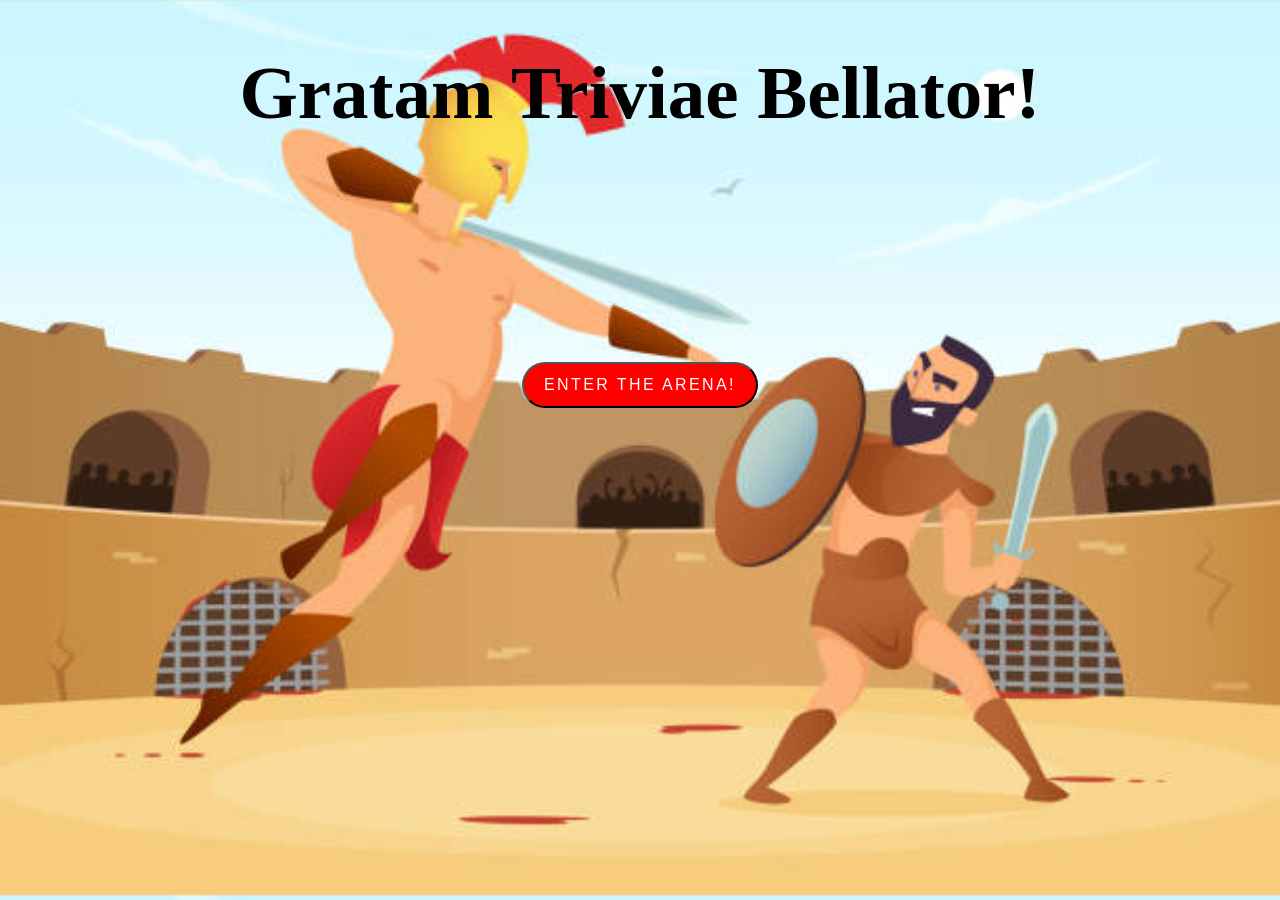
<file: index.html>
<!DOCTYPE html>
<html lang="en">
<head>
    <meta charset="UTF-8">
    <meta http-equiv="X-UA-Compatible" content="IE=edge">
    <meta name="viewport" content="width=device-width, initial-scale=1.0">
    <script src="script.js"></script>
    <link rel="stylesheet" href="style.css">
    <title>Triviae Bellator! Test Your Mettle Brave Gladiator!</title>
</head>
<body class="welcome">
    <h1 class="mainTitle">Gratam Triviae Bellator!</h1>
    <div class="user">
        <button class="enterButton"><a href="categories.html">Enter The Arena!</a></button>
    </div>
</body>
</html>
</file>
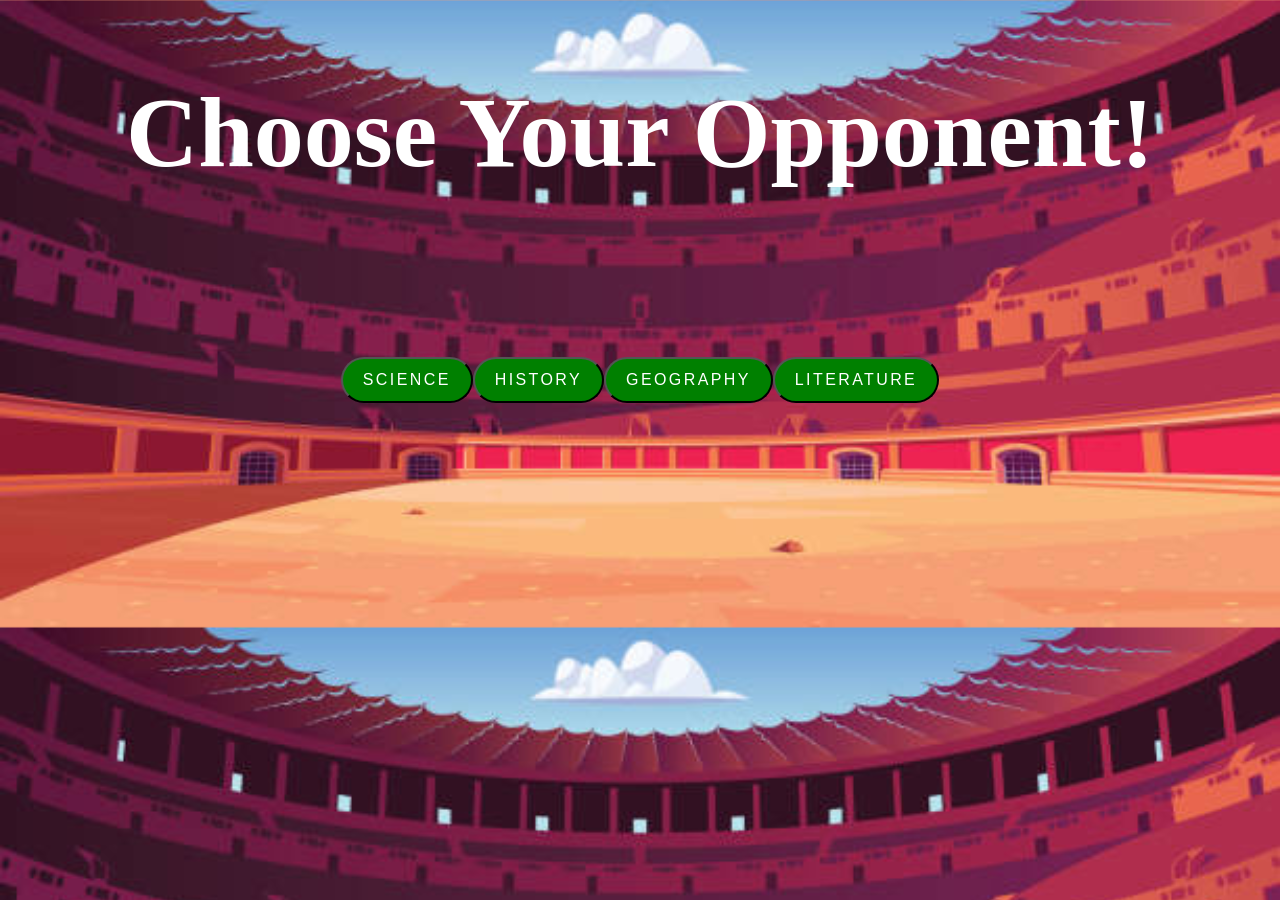
<file: categories.html>
<!DOCTYPE html>
<html lang="en">
<head>
    <meta charset="UTF-8">
    <meta http-equiv="X-UA-Compatible" content="IE=edge">
    <meta name="viewport" content="width=device-width, initial-scale=1.0">
    <link rel="stylesheet" href="style.css">
    <title>Choose Your Adversary Bellator!</title>
</head>
<body class="categories">
    <div class="category">
        <h1 class="categoryHeading">Choose Your Opponent!</h1>
    </div>
    <div class="buttons">
        <button class="pick"><a href="questions1.html">Science</a></button>
        <button class="pick"><a href="questions2.html">History</a></button>
        <button class="pick"><a href="questions3.html">Geography</a></button>
        <button class="pick"><a href="questions4.html">Literature</a></button>
    </div>
</body>
</html>
</file>
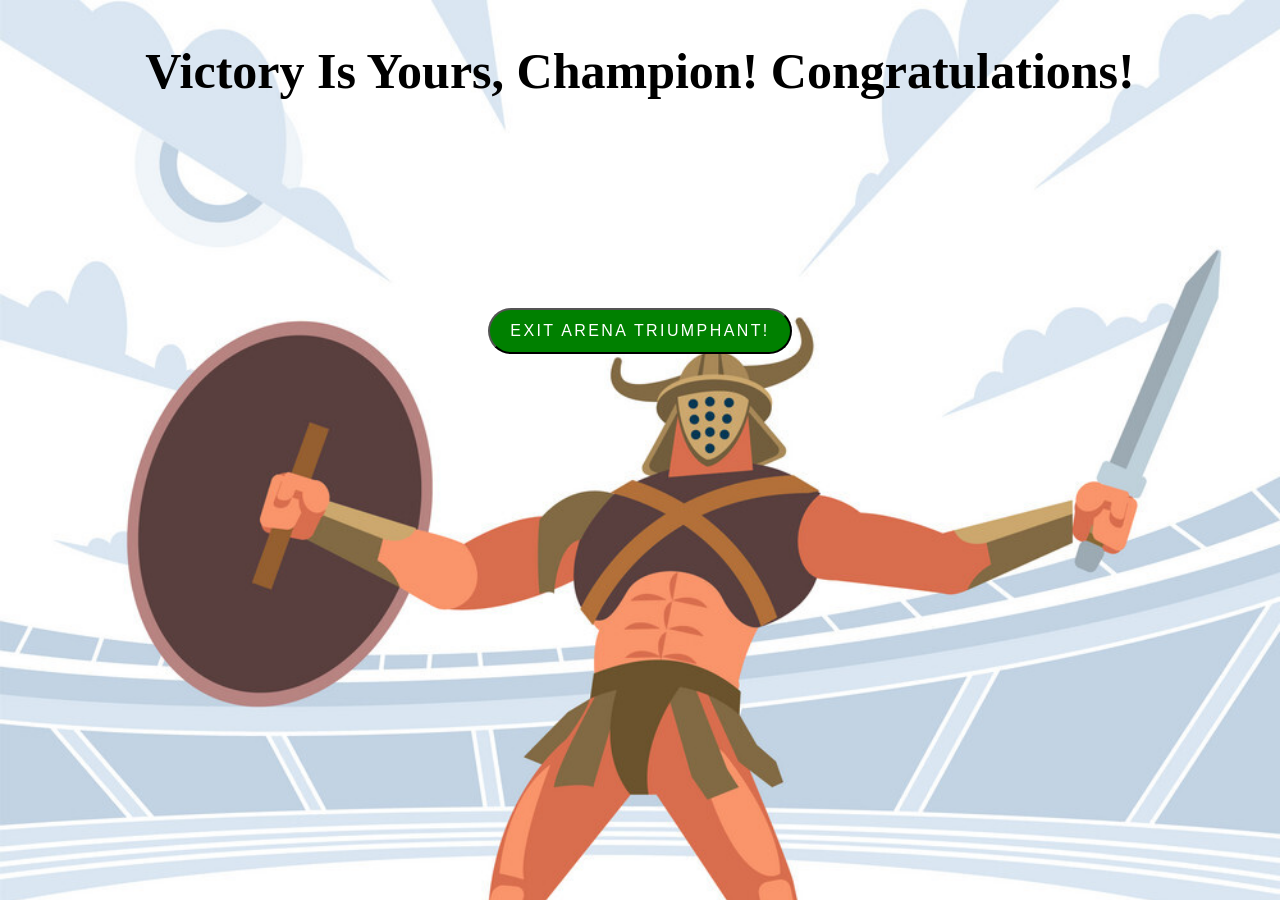
<file: endpage1.html>
<!DOCTYPE html>
<html lang="en">
<head>
    <meta charset="UTF-8">
    <meta http-equiv="X-UA-Compatible" content="IE=edge">
    <meta name="viewport" content="width=device-width, initial-scale=1.0">
    <script src="script.js"></script>
    <link rel="stylesheet" href="style.css">
    <title>Stand Tall Champion! Victory is Yours!</title>
</head>
<body class="endpage1">
    <div class="victory">
        <h1 class="victorious">Victory Is Yours, Champion! Congratulations!</h1>
    </div>
    <div class="continueButton">
        <button class="continue"><a href="resetpage.html">Exit Arena Triumphant!</a></button>
    </div>
</body>
</html>
</file>
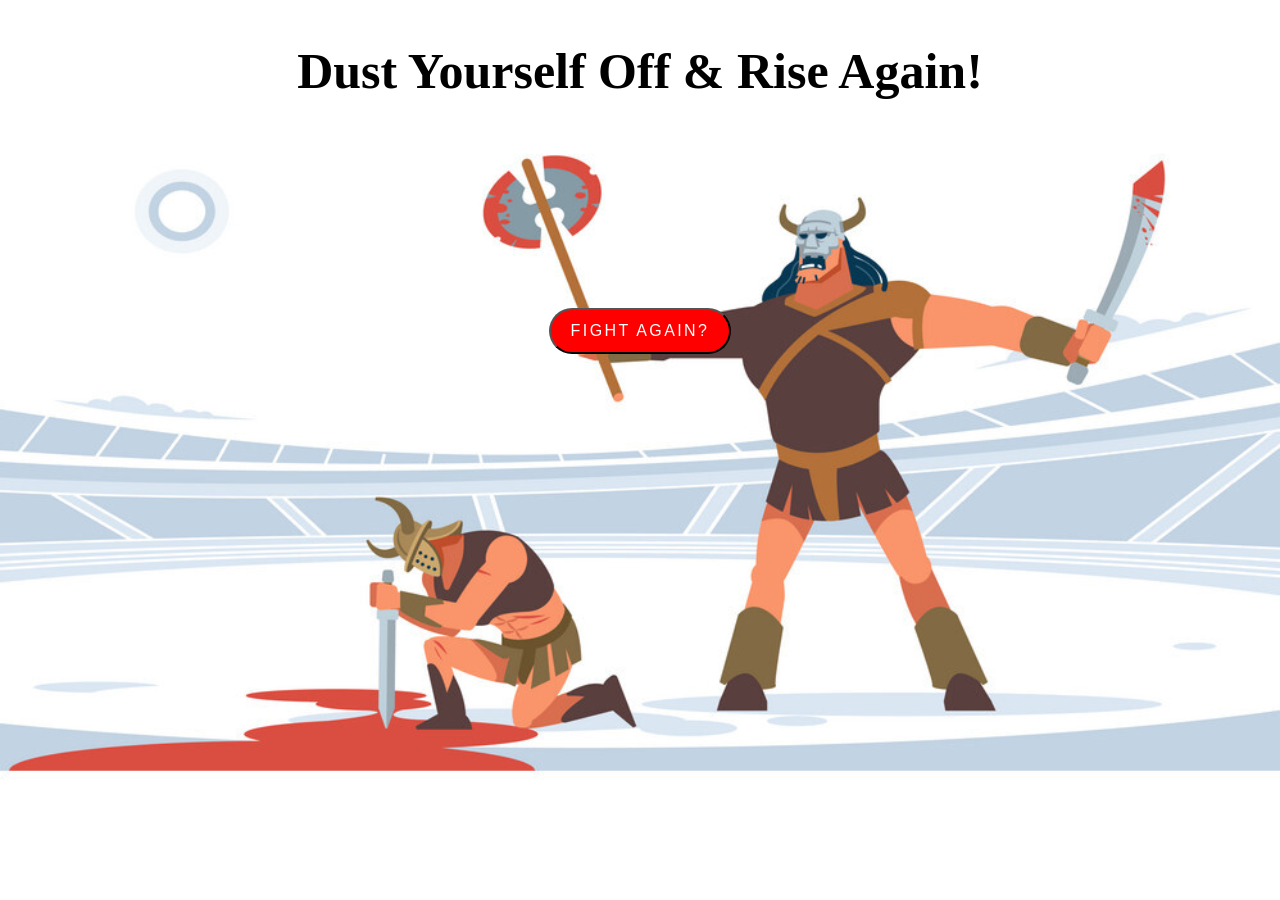
<file: endpage2.html>
<!DOCTYPE html>
<html lang="en">
<head>
    <meta charset="UTF-8">
    <meta http-equiv="X-UA-Compatible" content="IE=edge">
    <meta name="viewport" content="width=device-width, initial-scale=1.0">
    <script src="script.js"></script>
    <link rel="stylesheet" href="style.css">
    <title>Defeat Plagued You, Gladiator! Rise & Fight Again!</title>
</head>
<body class="endpage2">
    <div class="defeat">
        <h1 class="defeatText">Dust Yourself Off & Rise Again!</h1>
    </div>
    <div class="resetButton">
        <button class="reset1"><a href="index.html">Fight Again?</a></button>
    </div>
</body>
</html>
</file>
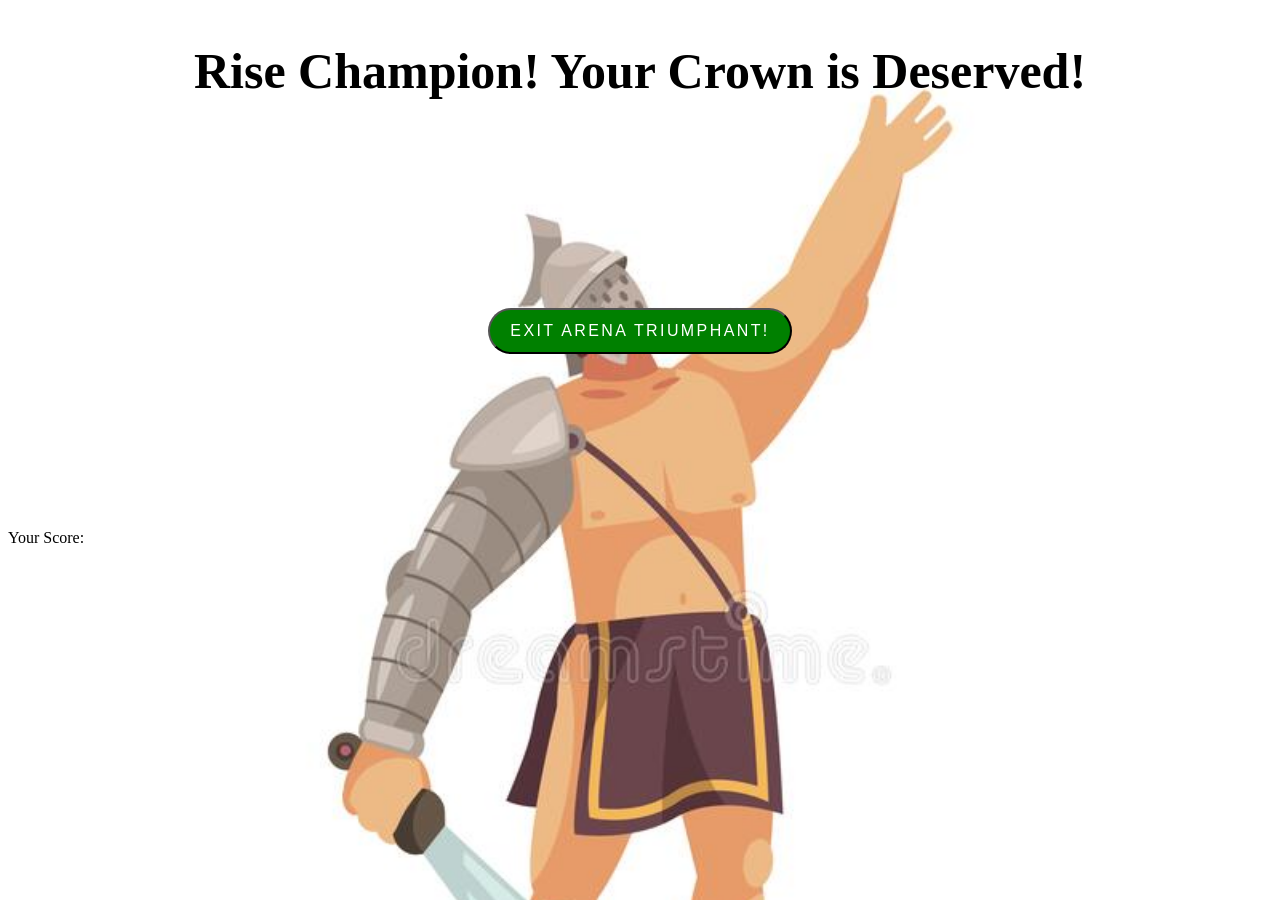
<file: endpage3.html>
<!DOCTYPE html>
<html lang="en">
<head>
    <meta charset="UTF-8">
    <meta http-equiv="X-UA-Compatible" content="IE=edge">
    <meta name="viewport" content="width=device-width, initial-scale=1.0">
    <script src="script.js"></script>
    <link rel="stylesheet" href="style.css">
    <title>Rise Champion! Your Crown is Deserved!</title>
</head>
<body class="endpage3">
    <div class="victory">
        <h1 class="victorious">Rise Champion! Your Crown is Deserved!</h1>
    </div>
    <div class="continueButton">
        <button class="continue"><a href="welcome.html">Exit Arena Triumphant!</a></button>
    </div>
    <div class="score">Your Score:</div>
</body>
</html>
</file>
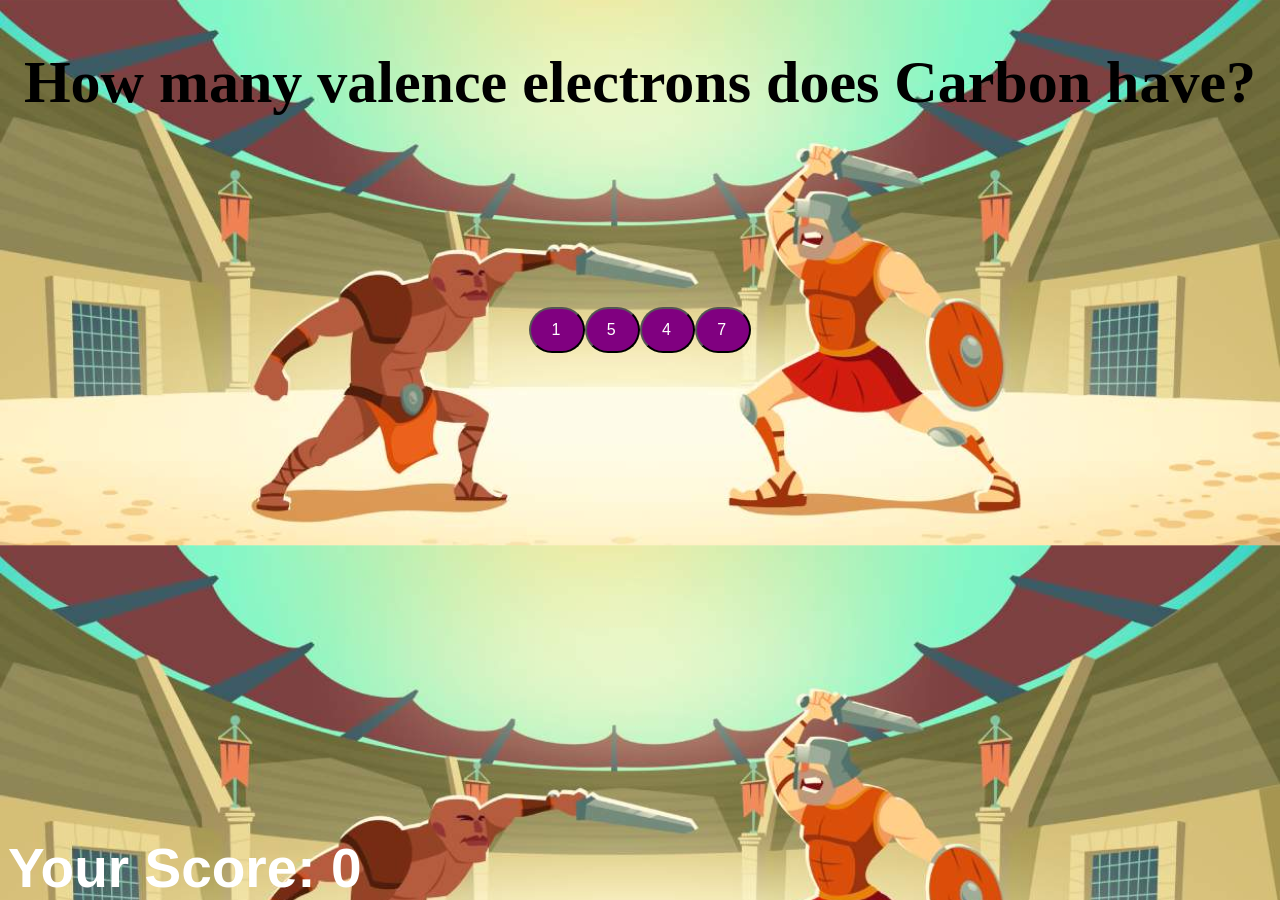
<file: questions1.html>
<!DOCTYPE html>
<html lang="en">
<head>
    <meta charset="UTF-8">
    <meta http-equiv="X-UA-Compatible" content="IE=edge">
    <meta name="viewport" content="width=device-width, initial-scale=1.0">
    <link rel="stylesheet" href="style.css">
    <title>Battle!</title>
</head>
<body class="question1">
    <div class="sciquestion">
        <h1 id="sciquestions"></h1>
    </div>
    <div id="container" class="scianswer">
        <button class="answers" id="scians1"></button><br>
        <button class="answers" id="scians2"></button><br>
        <button class="answers" id="scians3"></button><br>
        <button class="answers" id="scians4"></button>
    </div>
    <div id="score">Your Score:</div>
    <script src="sci.js"></script>
</body>
</html>
</file>
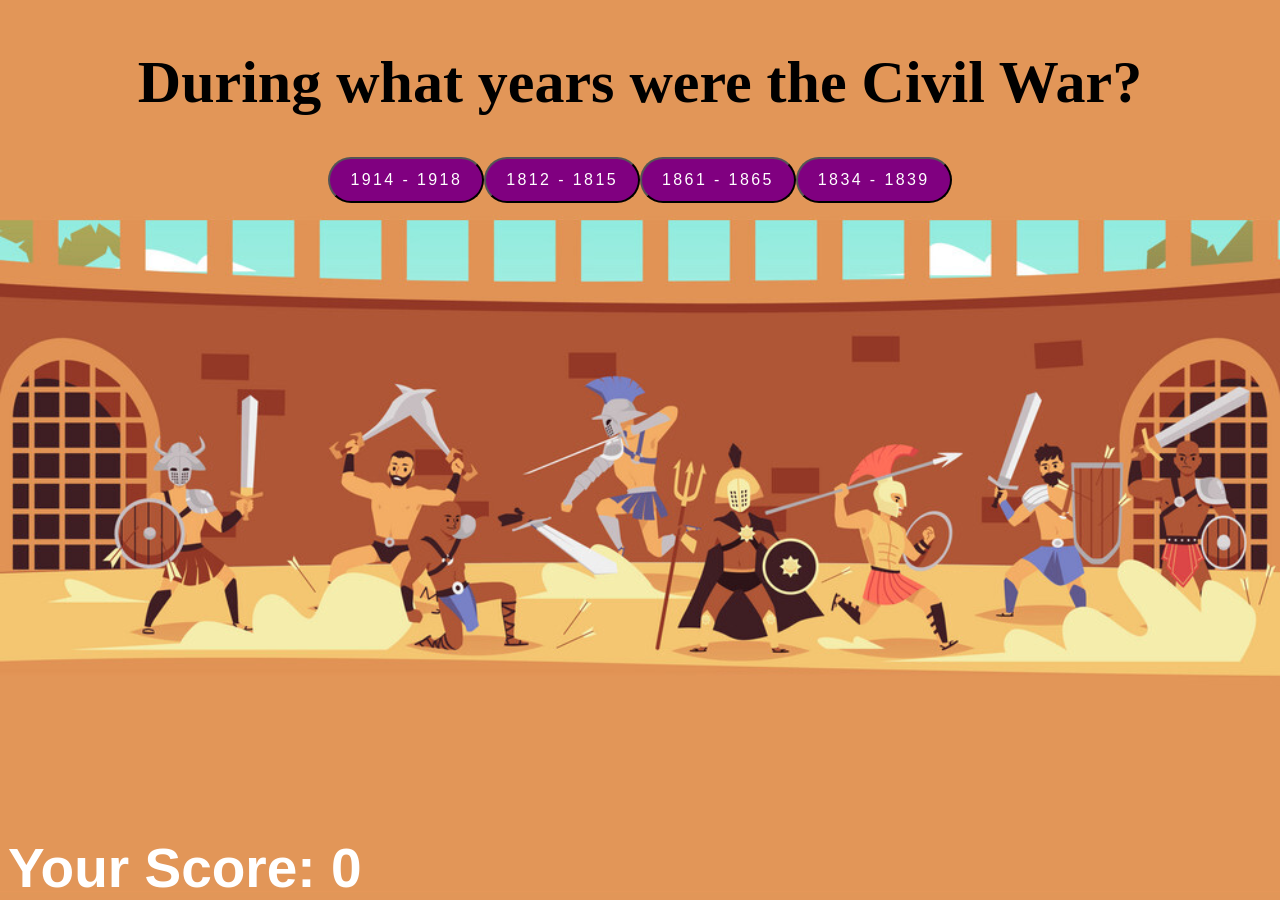
<file: questions2.html>
<!DOCTYPE html>
<html lang="en">
<head>
    <meta charset="UTF-8">
    <meta http-equiv="X-UA-Compatible" content="IE=edge">
    <meta name="viewport" content="width=device-width, initial-scale=1.0">
    <link rel="stylesheet" href="style.css">
    <title>Battle!</title>
</head>
<body class="question2">
    <div class="histquestion">
        <h1 id="histquestions"></h1>
    </div>
    <div id="container" class="histanswer">
        <button class="answers" id="histans1"></button><br>
        <button class="answers" id="histans2"></button><br>
        <button class="answers" id="histans3"></button><br>
        <button class="answers" id="histans4"></button>
    </div>
    <div id="score">Your Score:</div>
    <script src="hist.js"></script>
</body>
</html>
</file>
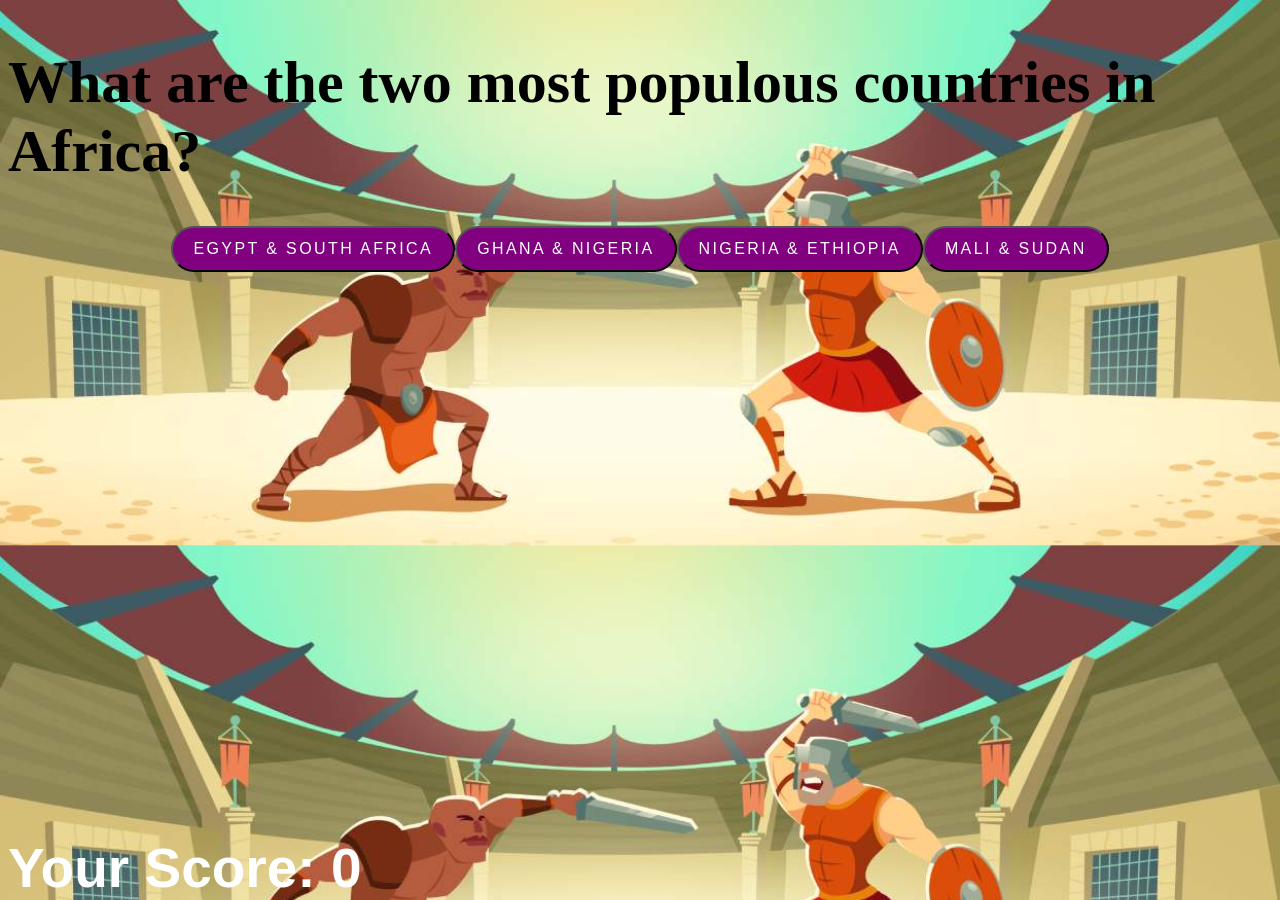
<file: questions3.html>
<!DOCTYPE html>
<html lang="en">
<head>
    <meta charset="UTF-8">
    <meta http-equiv="X-UA-Compatible" content="IE=edge">
    <meta name="viewport" content="width=device-width, initial-scale=1.0">
    <link rel="stylesheet" href="style.css">
    <title>Battle!</title>
</head>
<body class="question3">
    <div class="geoquestion">
        <h1 id="geoquestions"></h1>
    </div>
    <div id="container" class="geoanswer">
        <button class="answers" id="geoans1"></button><br>
        <button class="answers" id="geoans2"></button><br>
        <button class="answers" id="geoans3"></button><br>
        <button class="answers" id="geoans4"></button>
    </div>
    <div id="score">Your Score:</div>
    <script src="geo.js"></script>
</body>
</html>
</file>
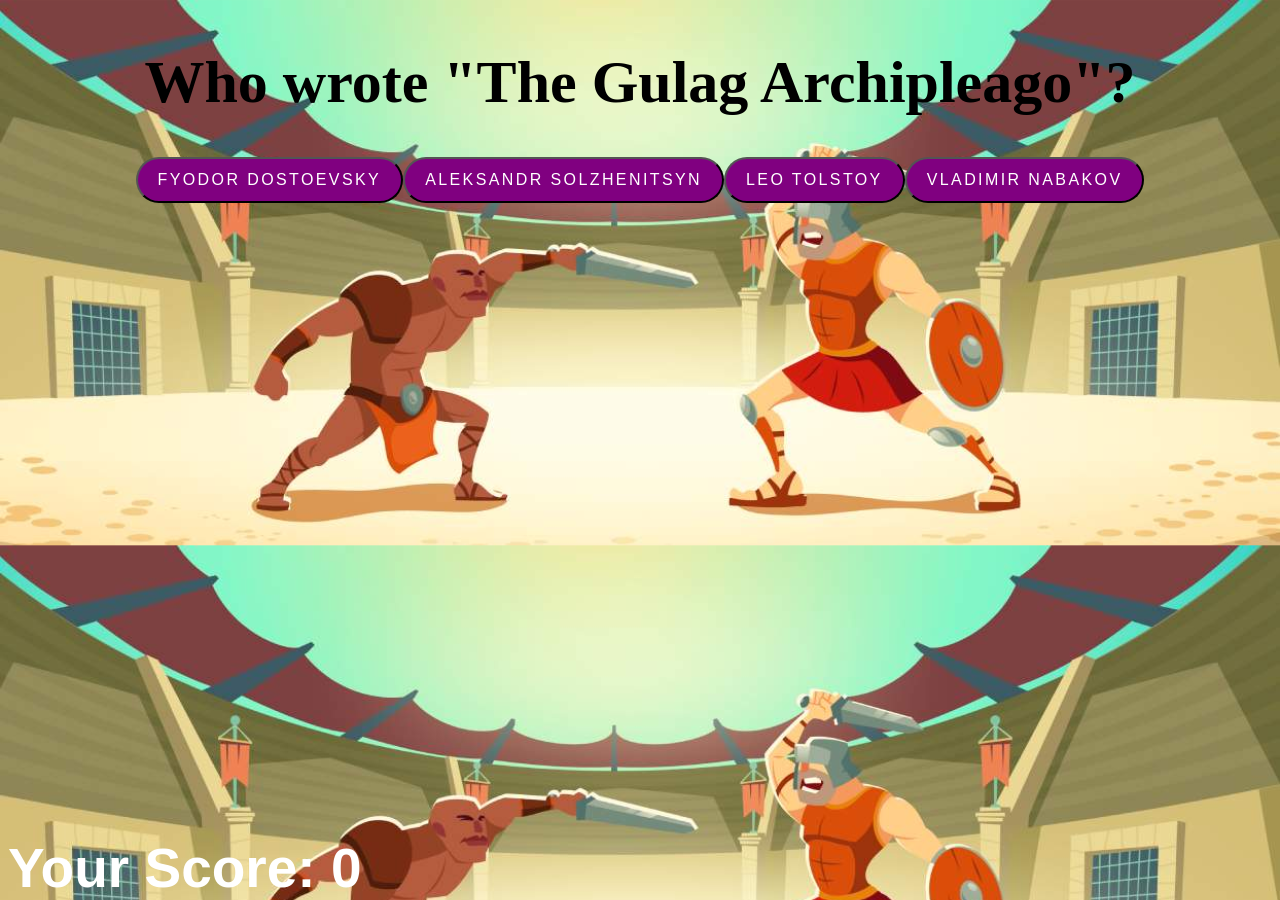
<file: questions4.html>
<!DOCTYPE html>
<html lang="en">
<head>
    <meta charset="UTF-8">
    <meta http-equiv="X-UA-Compatible" content="IE=edge">
    <meta name="viewport" content="width=device-width, initial-scale=1.0">
    <link rel="stylesheet" href="style.css">
    <title>Battle!</title>
</head>
<body class="question4">
    <div class="litquestion">
        <h1 id="litquestions"></h1>
    </div>
    <div id="container" class="litanswer">
        <button class="answers" id="litans1"></button><br>
        <button class="answers" id="litans2"></button><br>
        <button class="answers" id="litans3"></button><br>
        <button class="answers" id="litans4"></button>
    </div>
    <div id="score">Your Score:</div>
    <script src="lit.js"></script>
</body>
</html>
</file>
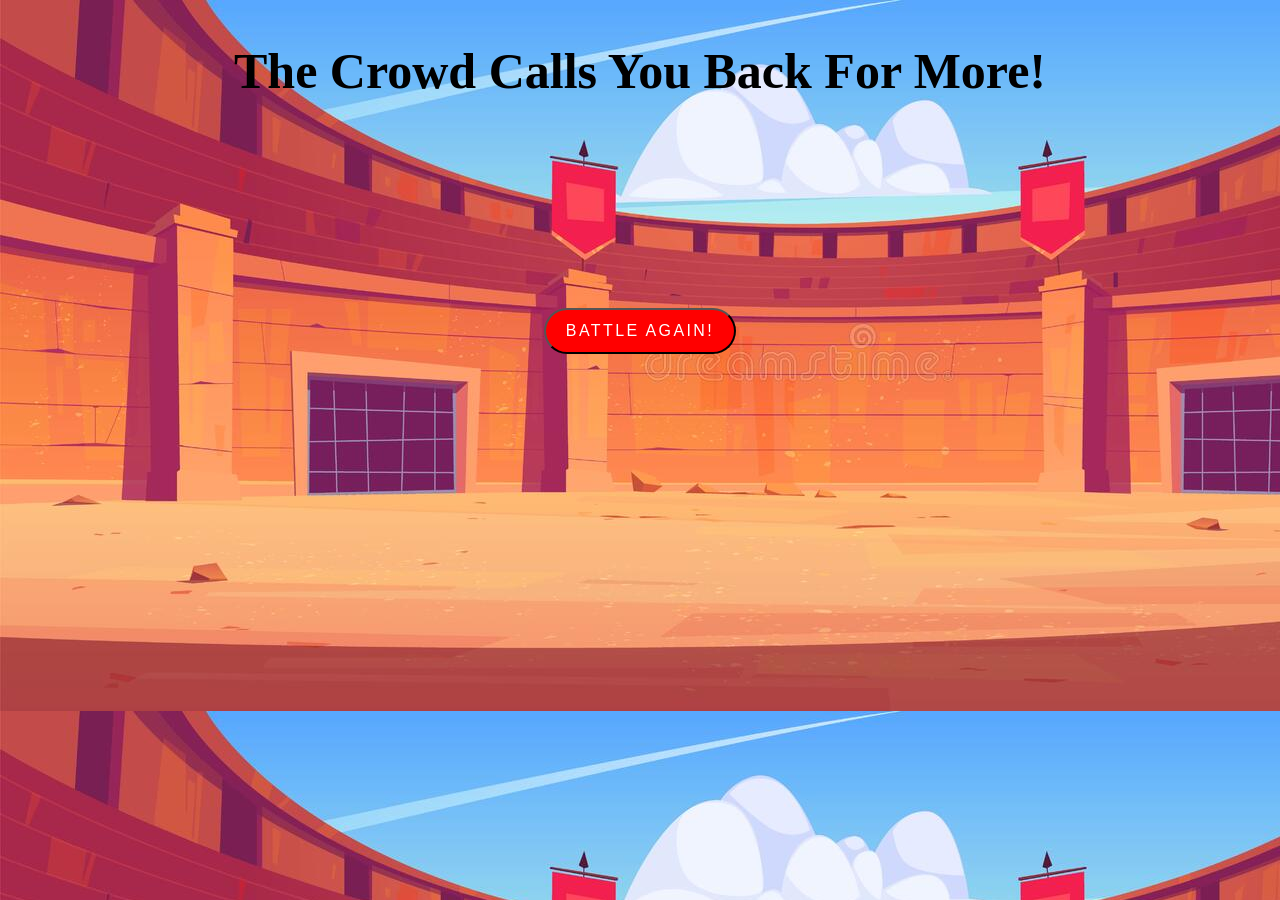
<file: resetpage.html>
<!DOCTYPE html>
<html lang="en">
<head>
    <meta charset="UTF-8">
    <meta http-equiv="X-UA-Compatible" content="IE=edge">
    <meta name="viewport" content="width=device-width, initial-scale=1.0">
    <script src="script.js"></script>
    <link rel="stylesheet" href="style.css">
    <title>Battle Again?</title>
</head>
<body class="reset">
    <div class="applause">
        <h1 class="encore">The Crowd Calls You Back For More!</h1>
    </div>
    <div class="score"></div>
    <div class="resetButton">
        <button class="reset1"><a href="index.html">Battle Again!</a></button>
    </div>
</body>
</html>
</file>
<file: style.css>
.welcome {
    background-image: url('photos/BattleScreen1.jpg');
    background-size:cover;
}

.mainTitle {
    display: flex;
    justify-content: center;
    font-size: 75px;
}

.user {
    padding: 175px;
}

.enterButton {
    background-color: red;
    padding: .75rem 1.25rem;
    color: white;
    font-style: bold;
    border-radius: 10rem;
    text-transform: uppercase;
    font-size: 1rem;
    letter-spacing: .15rem;
    transition: all .3s;
    position: relative;
    overflow: hidden;
    z-index: 1;
}

.enterButton a {
    color: white;
    text-decoration: none;
}

.categories {
    background-image: url('photos/CategorySelector.jpg');
    background-size:cover;
}

.category {
    display: flex;
    justify-content: center;
    color: white;
    font-size: 50px;
}

.buttons {
    padding: 100px;
    display: flex;
    justify-content: center;
}

.pick {
    display: inline-block;
    padding: .75rem 1.25rem;
    border-radius: 10rem;
    background-color: green;
    text-transform: uppercase;
    font-size: 1rem;
    letter-spacing: .15rem;
    transition: all .3s;
    position: relative;
    overflow: hidden;
    z-index: 1;
}

.pick a {
    color: white;
    text-decoration: none;
}

#score {
    font-size: 55px;
    position: absolute; bottom: 0px;
    font-family: Arial, Helvetica, sans-serif;
    color: white;
    font-weight: bold;
}

.sciquestion {
    display: flex;
    justify-content: center;
    font-size: 30px;
}

.sciquestions {
    font: 60px;
    color: red;
    padding: 100px;
}

.scianswer {
    display: flex;
    justify-content: center;
    padding: 150px;
}

.histquestion {
    display: flex;
    justify-content: center;
    font-size: 30px;
}

.histanswer {
    display: flex;
    justify-content: center;
}

.geoquestion {
    display: flex;
    justify-content: center;
    font-size: 30px;
}

.geoanswer {
    display: flex;
    justify-content: center;
}

.litquestion {
    display: flex;
    justify-content: center;
    font-size: 30px;
}

.litanswer {
    display: flex;
    justify-content: center;
}

.answers {
    padding: .75rem 1.25rem;
    border-radius: 10rem;
    background-color: purple;
    text-transform: uppercase;
    font-size: 1rem;
    letter-spacing: .15rem;
    transition: all .3s;
    position: relative;
    overflow: hidden;
    z-index: 1;
    color: white;
}

.question1 {
    background-image: url('photos/PlayAgainScreen1.jpg');
    background-size:cover;
}

.question2 {
    background-image: url('photos/BattleScreen2.jpg');
    background-size:cover;
}

.question3 {
    background-image: url('photos/PlayAgainScreen1.jpg');
    background-size:cover;
}

.question4 {
    background-image: url('photos/PlayAgainScreen1.jpg');
    background-size:cover;
}

.endpage1 {
    background-image: url('photos/VictoryScreen3.jpg');
    background-size:cover;
}

.endpage2 {
    background-image: url('photos/LossScreen1.jpg');
    background-size:cover;
}

.endpage3 {
    background-image: url('photos/VictoryScreen2.jpg');
    background-size:cover;
}

.victory {
    display: flex;
    justify-content: center;
}

.victorious {
    font-size: 50px;
}

.continueButton {
    padding: 175px;
    display: flex;
    justify-content: center;
}

.continue {
    display: inline-block;
    padding: .75rem 1.25rem;
    border-radius: 10rem;
    background-color: green;
    text-transform: uppercase;
    font-size: 1rem;
    letter-spacing: .15rem;
    transition: all .3s;
    position: relative;
    overflow: hidden;
    z-index: 1;
}

.continue a {
    color: white;
    text-decoration: none;
}

.defeat {
    display: flex;
    justify-content: center;
}

.defeatText {
    font-size: 50px;
}

.resetButton {
    padding: 175px;
    display: flex;
    justify-content: center;
}

.applause {
    display: flex;
    justify-content: center;
}

.encore {
    font-size: 50px;
}

.reset1 {
    display: inline-block;
    padding: .75rem 1.25rem;
    border-radius: 10rem;
    background-color: red;
    text-transform: uppercase;
    font-size: 1rem;
    letter-spacing: .15rem;
    transition: all .3s;
    position: relative;
    overflow: hidden;
    z-index: 1;
}

.reset1 a {
    color: white;
    text-decoration: none;
}

.reset {
    background-image: url('photos/PlayAgainScreen3.jpg');
}

.user {
    display: flex;
    justify-content: center;
}
</file>
